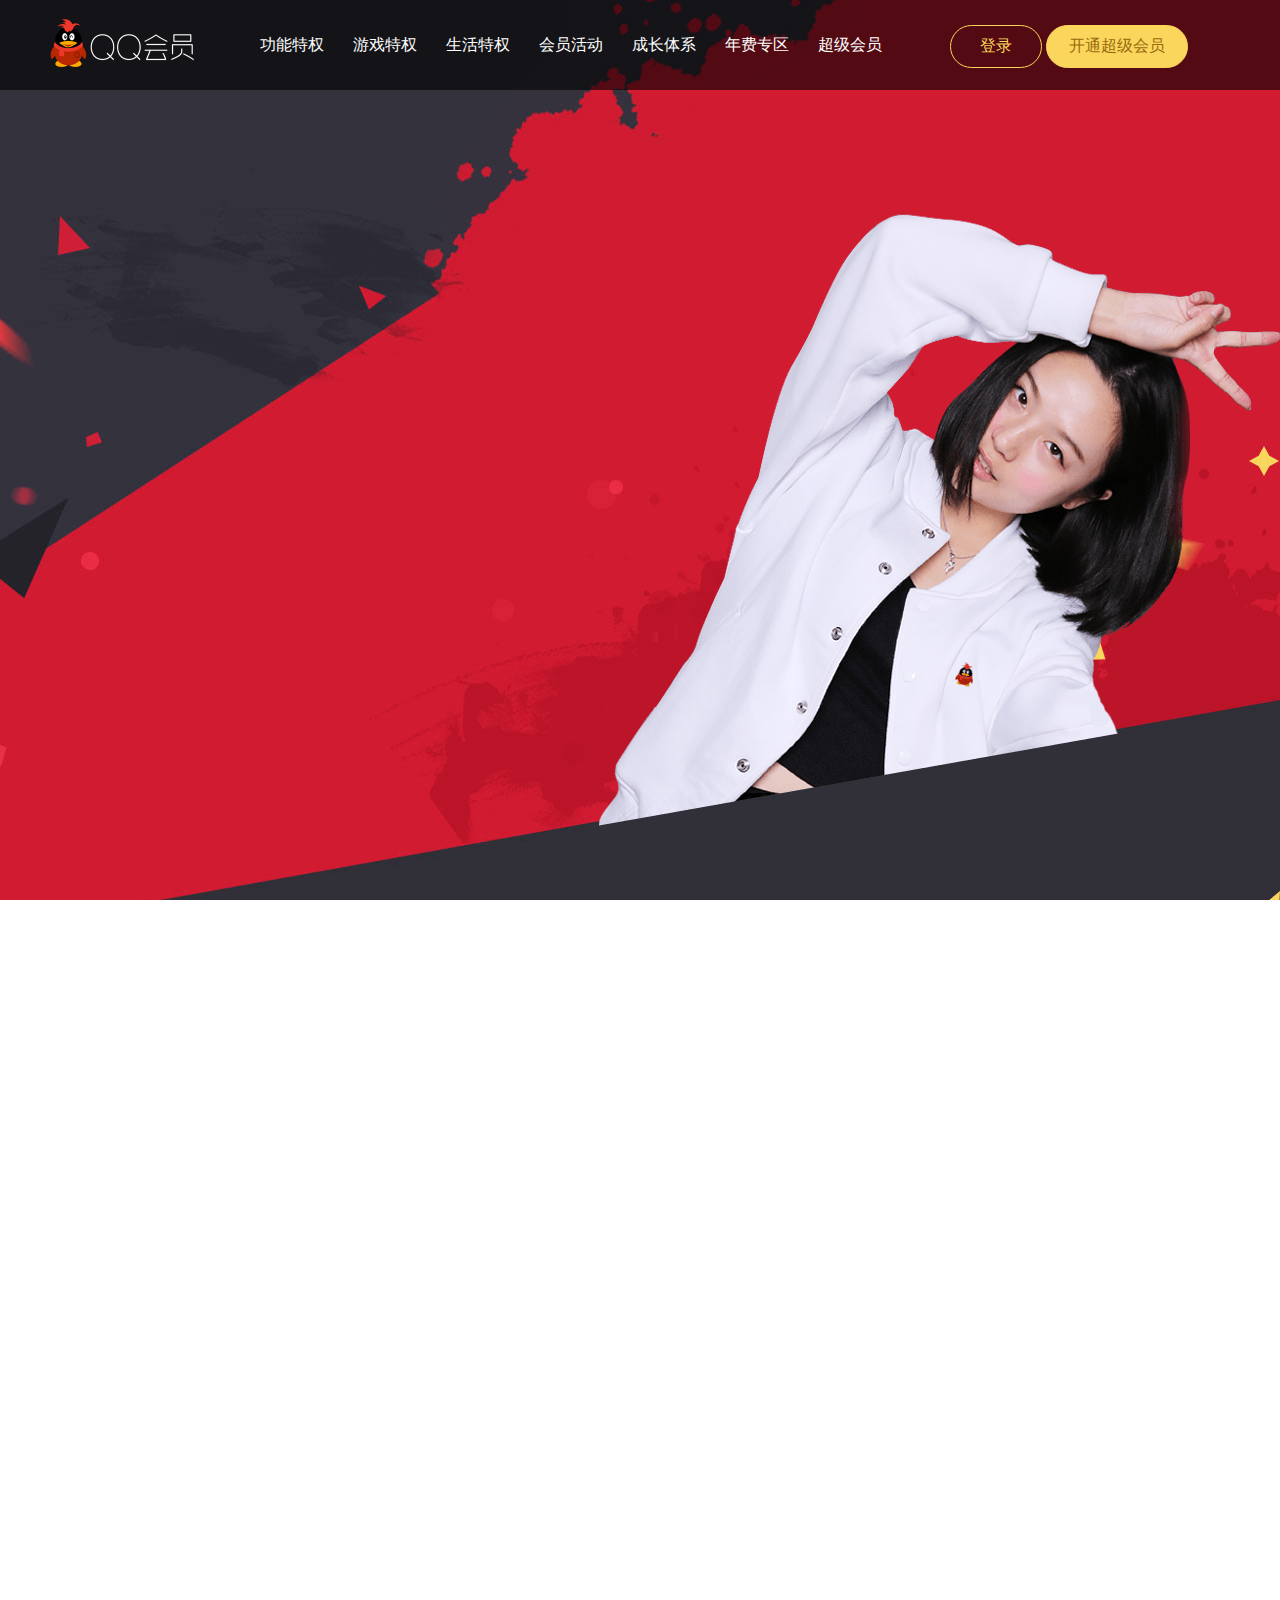
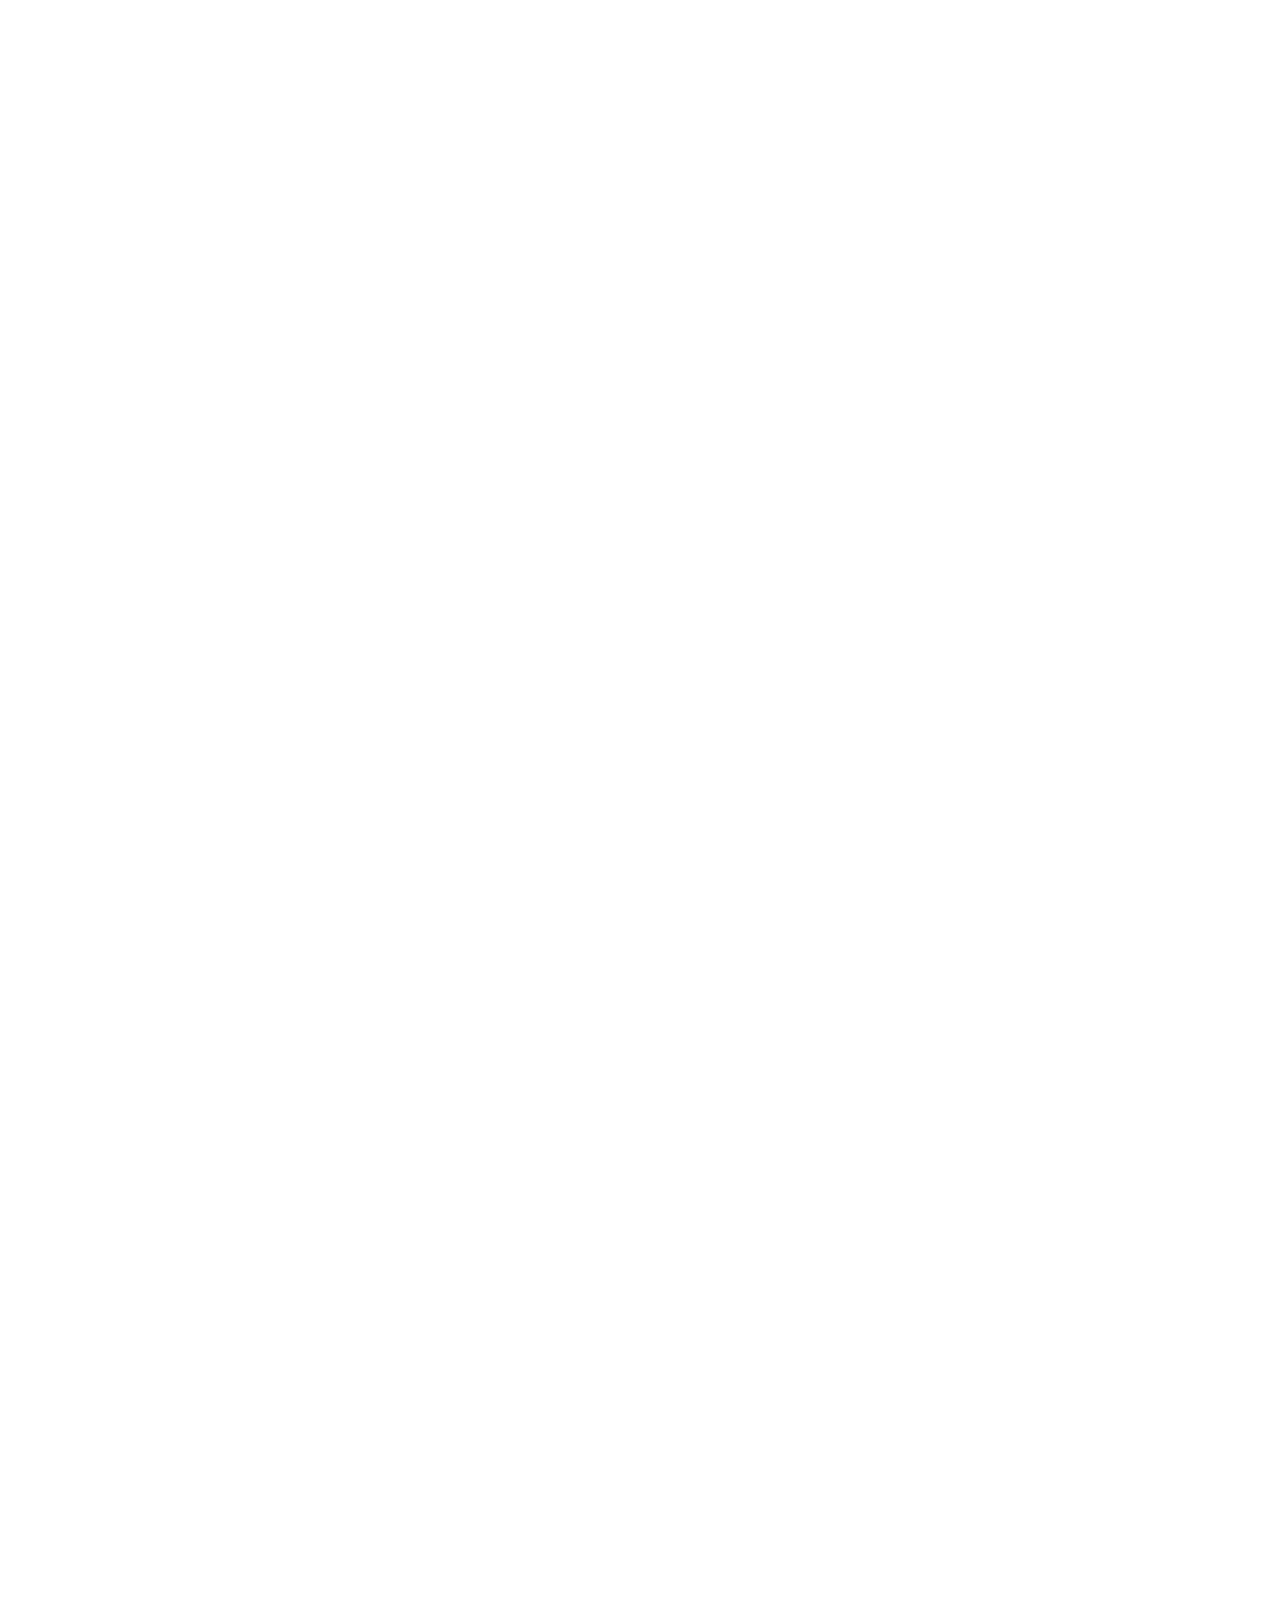
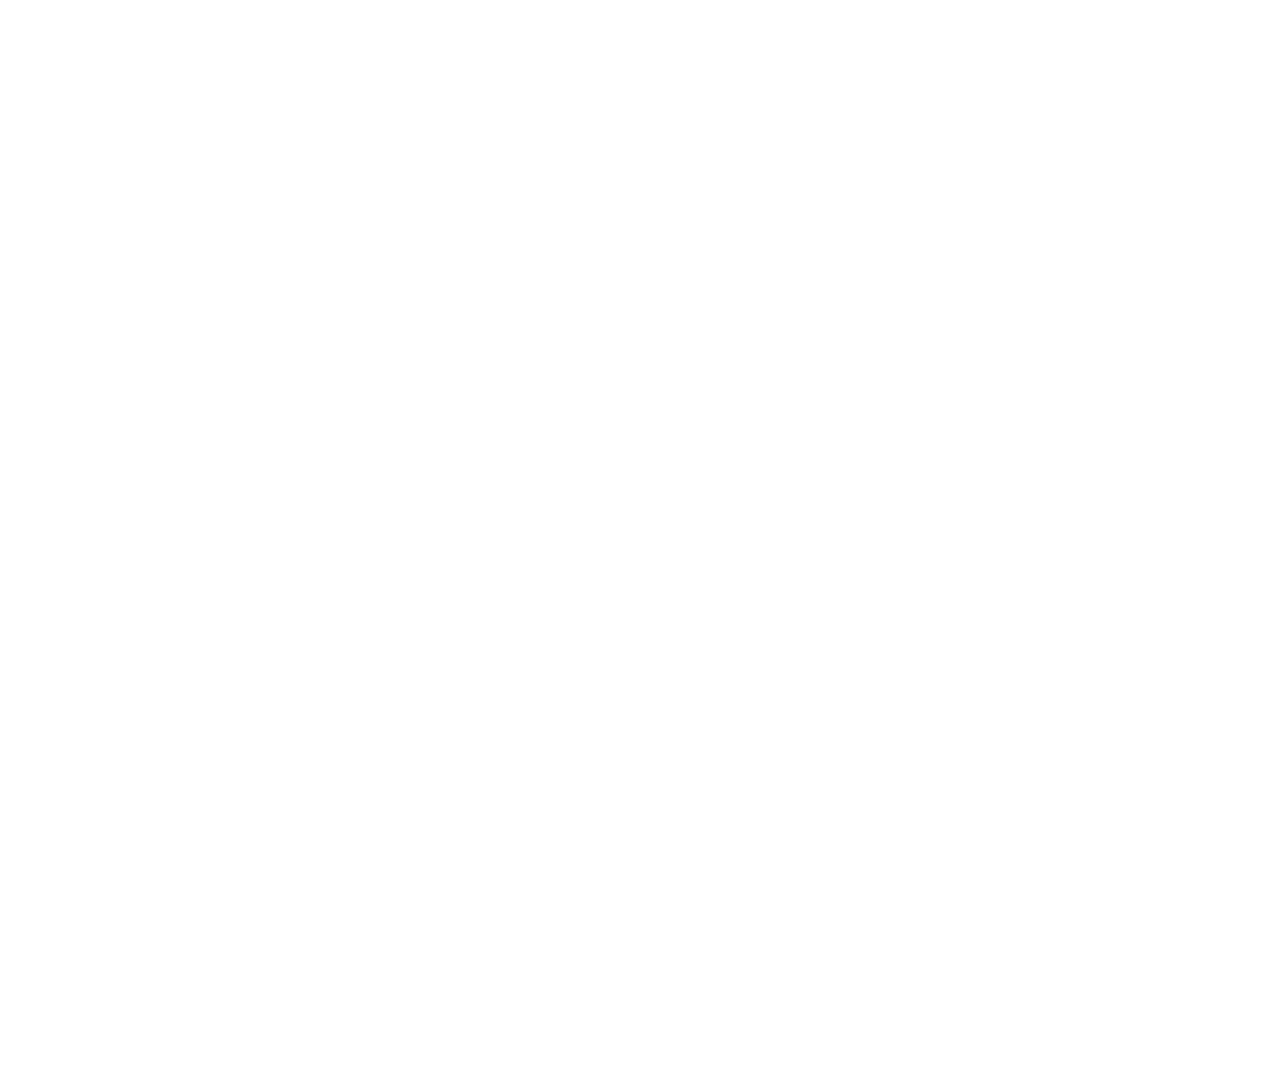
<file: index.html>
<!DOCTYPE html>
<html>
<head lang="en">
    <meta charset="UTF-8">
    <title>QQ会员编辑版</title>
    <link rel="stylesheet" href="own-style.css"/>
    <link rel="stylesheet" href="own-animation.css"/>
    <script src="js/index.js"></script>
</head>
<body>
<div class="wrap">
    <header class="nav-header">
        <div class="head-contain">
            <a href="#" class="top-logo"><img src="img/logo.png" alt=""/></a>
            <nav class="top-nav">
                <ul>
                    <li><a href="">功能特权</a></li>
                    <li><a href="">游戏特权</a></li>
                    <li><a href="">生活特权</a></li>
                    <li><a href="">会员活动</a></li>
                    <li><a href="">成长体系</a></li>
                    <li><a href="">年费专区</a></li>
                    <li><a href="">超级会员</a></li>
                </ul>
            </nav>
            </nav>
            <div class="top-right">
                <!--.top-right a:first-of-type{}-->
                <!--.top-right a:first-of-type:hover{}-->
                <a href="" >登录</a>
                <!--.top-last a:first-of-type{}-->
                <a href="" >开通超级会员</a>
            </div>
        </div>
    </header>
    <section class="index-wrap" id="slide">
        <!--第一屏-->
        <section class="sec1 current"> <!--加current让其刚打开页面就有动画效果-->
            <h1 class="sec1-title"><!--不做大多数--></h1>
            <p class="sec1-info"><!--QQ会员让我在二次元世界更加肆意挥洒个性--></p>
            <p class="sec1-vip">
                <a href="">开通会员</a>
                <a href="" class="super-vip">开通超级会员</a>
            </p>
            <div class="figure-1"></div><!--人物图片-->
        </section>
        <!--第二屏-->
        <section class="sec2">
            <a href="" class="screen-area">
                <span class="icon icon-feature"></span>
            </a>
            <div class="figure-2"></div>
            <div class="figure-list">
                <a href="" class="icon-1"></a>
                <a href="" class="icon-2"></a>
                <a href="" class="icon-3"></a>
                <a href="" class="icon-4"></a>
                <a href="" class="icon-5"></a>
                <a href="" class="icon-6"></a>
                <a href="" class="icon-7"></a>
                <a href="" class="icon-8"></a>
                <a href="" class="icon-9"></a>
            </div>
        </section>
        <!--第三屏-->
        <section class="sec3">
            <a href="" class="screen-area sec3-area">
                <span class="icon icon-game"></span>
            </a>
            <div class="figure-3"></div>
            <div class="figure-3-mask"></div>
            <div class="figure1-list">
                <span class="sec3-icon icon-monitor"></span>
                <span class="sec3-icon1 icon-character1"></span>
                <span class="sec3-icon1 icon-character2"></span>
                <span class="sec3-icon icon-character3"></span>
                <span class="sec3-icon icon-character4"></span>
                <span class="sec3-icon icon-character5"></span>
                <span class="sec3-icon1 icon-shine"></span>
                <span class="sec3-icon1 icon-car"></span>
                <span class="sec3-icon1 icon-flame"></span>
            </div>
            <div class="light"></div>
        </section>
        <!--第四屏-->
        <section class="sec4">
            <a href="" class="screen-area sec4-area">
                <span class="icon icon-life"></span>
            </a>
            <div class="figure-4"></div>
            <div class="figure-4-mask"></div>
            <div class="figure2-list">
                <span class="icon-watch"></span>
                <span class="icon-headset"></span>
                <span class="icon-shoe"></span>
                <span class="icon-glasses"></span>
                <span class="icon-bag"></span>
                <span class="icon-perfume"></span>
                <span class="icon-hat"></span>
                <span class="icon-dress"></span>
            </div>
        </section>
        <!--第五屏-->
        <section class="sec5">
            <a href="" class="screen-area sec5-area">
                <span class="icon icon-makeup"></span>
            </a>
            <div class="figure-5"></div>
            <div class="figure3-list">
                <span class="icon-bird"></span>
                <span class="icon-babyq"></span>
                <span class="icon-bear"></span>
                <span class="icon-qana"></span>
                <span class="icon-dialog1"></span>
                <span class="icon-dialog2"></span>
            </div>
        </section>
        <footer>
            <nav>
                <ul>
                    <li>
                        <a href="">
                            <!--footer nav li:nth-child(1) span:first-of-type{}-->
                            <span></span>
                            <span>官方手Q账号</span>
                        </a>
                    </li>
                    <li>
                        <a href="">
                            <!--footer nav li:nth-child(2) span:first-of-type{}-->
                            <span></span>
                            <span>官方微信账号</span>
                        </a>
                    </li>
                    <li>
                        <a href="">
                            <span></span>
                            <span>兑换中心</span>
                        </a>
                    </li>
                    <li>
                        <a href="">
                            <span></span>
                            <span>官方论坛</span>
                        </a>
                    </li>
                    <li>
                        <a href="">
                            <span></span>
                            <span>官方空间</span>
                        </a>
                    </li>
                    <li>
                        <a href="">
                            <span></span>
                            <span>官方微博</span>
                        </a>
                    </li>
                    <li>
                        <a href="">
                            <span></span>
                            <span>客服中心</span>
                        </a>
                    </li>
                </ul>
            </nav>
            <p>Copyright ? 1998 - 2015 Tencent .  All Rights Reserved</p>
            <P>腾讯公司 版权所有</p>
        </footer>
    </section>
</div>
</body>
</html>
</file>
<file: own-style.css>
*{
    margin: 0;
    padding: 0;
}
a {
    text-decoration:none;
}
html, body {   /*�ѹ���������*/
    height:100%;
    overflow:hidden;
}
.nav-header{
    position: absolute;
    width: 100%;
    z-index:99; /*��������Ϊ�м������.index-wrap > section��������Զ�λ ��Ϊ�Լ��Ǿ��Զ�λ����һ������Զ�λ���Ի��غϣ��ᱻ����*/
    height: 90px;
    left: 0;
    top: 0;
    background:rgba(0, 0, 0, .6);
}
.head-contain {
    width:1180px;
    height:90px;
    margin:0 auto;
    text-align:center;
}
.top-nav ul li,.top-right,.top-nav,.top-logo{
    display:inline-block;
}
.top-logo img{
    width: 145px;
    height: 90px;
}
.top-logo{
    height: 90px;
    float: left;
}
.top-nav ul li{
    list-style-type: none;
    height: 90px;
    line-height: 90px;
    padding-top:0 ;
    margin-top:0 ;
    padding-left: 25px;
}
.top-nav ul li a{
    color: white;
}
.top-nav ul li a:hover{
    color: red;
}
.top-nav{
    float: left;
    margin-left: 40px; ;
}
.top-right a:first-of-type{
    display: inline-block;
    border: 1px solid #fad65c;
    padding: 10px;
    width: 70px;
    border-radius: 40px;
    margin-top: 25px;
    margin-left: 25px;
    color: #fad65c;
}
.top-right a:first-of-type:hover{
    background-color: #fad65c;
    color: red;
}
.top-right a:last-of-type{
    display: inline-block;
    border: 1px solid #fad65c;
    padding: 10px;
    width: 120px;
    border-radius: 40px;
    margin-top: 25px;
    color: #986b0d;
    background-color: #fad65c;
}
.top-right a:last-of-type:hover{
    color: red;
    background:#fddc6c;
}
/*�м�����*/

.index-wrap > section {
    position:relative;
}
.index-wrap {   /*����� ������ ����Ч�� ���л�Ч��*/
    transition:transform ease 1s;
}
.screen-area {
    position:absolute;
    width:355px;
    height:175px;
    top:290px;
    left:50%;
    margin-left:-500px;
    background:url(img/sprites_index.png) no-repeat 0 -258px;
}
.icon {
    position:absolute;
    left:-130px;
    top:13px;
    width:130px;
    height:110px;
    background:url(img/sprites_index.png) no-repeat;
}
/**��һ��**/
.sec1 {
    height:834px;
    background:url(img/bg_1.jpg) no-repeat center top;
}
.sec1 .sec1-title {
    position:absolute;
    z-index:5;
    width:770px;
    line-height: 999px;
    overflow:hidden;
    height:265px;
    left: 50%; /*�ٷ�֮50�Ͳ��������ҳ�䶯����������Ŷ�������widthһ�����*/
    margin-left:-540px;
    top:175px;
    background:url(img/sprites_index.png) no-repeat;
}
.sec1 .sec1-info {
    position:absolute;
    z-index:5;
    width:424px;
    height:128px;
    left:50%;
    top:380px;
    margin-left:-525px;
    line-height:999;
    overflow:hidden;
    background:url(img/sprites_index.png) no-repeat -590px -268px;
}
.sec1 .sec1-vip {
    position:absolute;
    z-index:5;
    top:500px;
    left:50%;
    margin-left:-535px;
}
.sec1 .sec1-vip a {
    display:inline-block;
    margin-right:15px;
    border-radius:26px;
    height:50px;
    line-height:50px;
    font-size:20px;
    width:196px;
    text-align:center;
    border:2px #fbd74f solid;
    color:#fbd74f;
}
.sec1 .sec1-vip a:hover {
    background:#fbd74f;
    color:#9c701e;
}
.sec1 .sec1-vip .super-vip {
    background:#fbd74f;
    color:#9c701e;
}
.sec1 .sec1-vip .super-vip:hover {
    background:#fee588;
    border-color:#fee588;
}
.sec1 .figure-1 {
    position:absolute;
    width:720px;
    height:656px;
    left:45%;
    top:170px;
    background:url(img/figure_1.png) no-repeat 100% 17px;
}

.sec1 .figure-1:after {/*����һ������*/
    content:'';
    display:block;
    position:absolute;
    width:25px;
    height:25px;
    left:394px;
    top:188px;
    z-index:5;
    background:url(img/sprites_index.png) no-repeat -526px -450px;
}

/**�ڶ���**/
.sec2 {
    height:820px;
    background:url(img/bg_2.jpg) no-repeat center top;
}
.sec2 .icon-feature {
    background-position:-685px -450px;
}
.sec2 .figure-2 {
    position:absolute;
    z-index:5;
    width:720px;
    height:897px;
    left:45%;
    top:-66px;
    background:url(img/figure_2.png) no-repeat -427px 155px;
}
.figure-list a {
    position:absolute;
    z-index:5;
    width:100px;
    height:100px;
    left:50%;
    background:url(img/sprites_function_feature.png) no-repeat;
}

.figure-list a.icon-1 {
    background-position:0 0;
    top:595px;
    margin-left:100px;
}
.figure-list a.icon-2 {
    background-position:0 -110px;
    top:595px;
    margin-left:330px;
}
.figure-list a.icon-3 {
    background-position:0 -220px;
    top:500px;
    margin-left:500px;
}
.figure-list a.icon-4 {
    background-position:0 -330px;
    top:365px;
    margin-left:420px;
}
.figure-list a.icon-5 {
    z-index: 1;
    background-position:0 -440px;
    top:305px;
    margin-left:250px;
}
.figure-list a.icon-6 {
    z-index: 1;
    background-position:0 -550px;
    top:313px;
    margin-left:90px;
}
.figure-list a.icon-7 {
     background-position:0 -660px;
     top:350px;
     margin-left:-70px;
 }
.figure-list a.icon-8 {
      background-position:0 -770px;
      top:450px;
      margin-left:-170px;
  }
.figure-list a.icon-9 {
    background-position:0 -880px;
    top:545px;
    margin-left:-90px;
}


/**������**/
.sec3 {
    height:779px;
    background:url(img/bg_3.jpg) no-repeat center top;
}
.sec3 .sec3-area {
    background-position:0 -450px;
}
.sec3 .icon-game {
    background-position:-685px -570px;
}
.figure-3 {
    position:absolute;
    width:527px;
    height:758px;
    left:55%;
    top:2px;
    z-index:4;
    background:url(img/figure_3.png) no-repeat -666px 100px
}
.figure-3-mask {
    position:absolute;
    left:50%;
    bottom:17px;
    margin-left:100px;
    width:600px;
    height:156px;
    z-index:5;
    background:url(img/bg_3_mask.png) no-repeat;
}
.figure1-list span {
    display:block;
    position:absolute;
    left:55%;
    z-index:5;
}
.figure1-list .sec3-icon {
    background:url(img/sprites_game_feature.png) no-repeat;
}
.figure1-list .sec3-icon1 {
    background:url(img/sprites_game_feature2.png) no-repeat;
}
.figure1-list .icon-monitor {
    width:335px;
    height:300px;
    z-index:6;
    margin-left:-226px;
    top:494px;
}
.figure1-list .icon-character1 {
    width:237px;
    height:285px;
    margin-left:-299px;
    top:380px;
    background-position:-204px -33px;
}
.figure1-list .icon-character2 {
    width:191px;
    height:382px;
    margin-left:-188px;
    top:295px;
    background-position:-426px 0;
}
.figure1-list .icon-character3 {
    width:260px;
    height:385px;
    z-index:4;
    margin-left:-165px;
    top:187px;
    background-position:-382px -227px;
}
.figure1-list .icon-character4 {
    width:337px;
    height:369px;
    margin-left:-120px;
    top:220px;
    background-position:0 -305px;
}
.figure1-list .icon-character5 {
    width:193px;
    height:162px;
    margin-left:70px;
    top:500px;
    background-position:-413px -30px;
}
.figure1-list .icon-shine {
    width:407px;
    height:355px;
    margin-left:-224px;
    top:332px;
    background-position:10px -389px;
}
.figure1-list .icon-car {
    width:147px;
    height:82px;
    margin-left:455px;
    top:627px;
    background-position:0 0;
}
.figure1-list .icon-flame {
    width:207px;
    height:159px;
    z-index:4;
    margin-left:375px;
    top:564px;
    background-position:0 -102px;
}
.sec3 .light {
    position:absolute;
    z-index:10;
    width:1173px;
    height:604px;
    left:50%;
    top:165px;
    margin-left:-400px;
    background:url(img/sprites_decoration2.png) no-repeat;
}
/**������**/
.sec4 {
    height:818px;
    background:url(img/bg_4.jpg) no-repeat center top;
}
.sec4 .sec4-area {
    background-position:0 -625px;
}
.sec4 .icon-life {
    background-position:-685px -690px;
}
.sec4 .figure-4 {
    position:absolute;
    left:45%;
    top:-35px;
    width:700px;
    height:864px;
    z-index:5;
    background:url(img/figure_4.png) no-repeat -562px 160px;
}
.sec4 .figure-4-mask {
    position:absolute;
    left:50%;
    bottom:-13px;
    margin-left:-115px;
    width:750px;
    height:150px;
    z-index:5;
    background:url(img/bg_4_mask.png) no-repeat;
}
.sec4 .figure2-list {
    position:absolute;
    width:875px;
    height:693px;
    top:92px;
    z-index:5;
    left:50%;
    margin-left:-196px;
}
.figure2-list span {
    display:block;
    position:absolute;
    z-index:5;
    width:150px;
    height:150px;
    background:url(img/sprites_life_feature.png) no-repeat;
}
.sec4 .icon-watch {
    top:-10px;
    left:225px;
    z-index:4;
    background-position:0 -150px;
}
.sec4 .icon-headset {
    top:45px;
    left:60px;
    z-index:4;
    background-position:0 0;
}
.sec4 .icon-shoe {
    top:370px;
    left:-25px;
    z-index:4;
    background-position:0 -300px;
}
.sec4 .icon-glasses {
    top:525px;
    left:200px;
    background-position:0 -750px;
}
.sec4 .icon-bag {
    top:540px;
    left:500px;
    background-position:0 -900px;
}
.sec4 .icon-perfume {
    top:415px;
    left:690px;
    background-position:0 -1050px;
}
.sec4 .icon-hat {
    top:200px;
    left:700px;
    z-index:4;
    background-position:0 -600px;
}
.sec4 .icon-dress {
    top:45px;
    left:600px;
    z-index:1;
    background-position:0 -450px;
}

/**������**/
.sec5 {
    height:749px;
    background:url(img/bg_5.jpg) no-repeat center top;
}
.sec5-area {
    background-position:0 -820px;
}
.sec5 .icon-makeup {
    background-position:-685px -810px;
}
.figure-5 {
    position:absolute;
    left:50%;
    top:60px;
    width:570px;
    height:690px;
    z-index:5;
    background:url(img/figure_5.png) no-repeat;
}
.figure3-list span {
    position:absolute;
    left:50%;
    z-index:5;
    background:url(img/sprites_makeup_feature.png) no-repeat;
}
.figure3-list .icon-bird {
    width:100px;
    height:110px;
    top:247px;
    margin-left:375px;
}
.figure3-list .icon-babyq {
    width:138px;
    height:134px;
    top:595px;
    margin-left:470px;
    background-position:0 -121px;
}
.figure3-list .icon-bear {
    width:160px;
    height:210px;
    top:480px;
    margin-left:-95px;
    background-position:0 -400px;
}
.figure3-list .icon-qana {
    width:138px;
    height:130px;
    top:590px;
    margin-left:-210px;
    background-position:0 -271px;
}
.figure3-list .icon-dialog1 {
    width:190px;
    height:90px;
    top:400px;
    margin-left:50px;
    background-position:0 -626px;
}
.figure3-list .icon-dialog2 {
    width:285px;
    height:85px;
    top:500px;
    margin-left:300px;
    background-position:0 -740px;
}

/*�ײ�*/
footer {
    background:#302f37;
    text-align:center;
    height:280px;
}
footer li{
    margin:40px 5px;
    font-size:14px;
    display: inline-block;
}
footer nav li span:first-of-type{
    display:block; /*�鼶Ԫ�ز��ܲ屳��ͼ*/
    color:#7e7e7e;
    padding-top:85px;
    background:url(img/sprites_footer.png) no-repeat;
    width: 70px;
}
footer nav li a{
    color: white;
    margin-left: 25px;
    display: inline-block;
    width: 90px;
    text-align: center;
}
footer nav li span:last-child:hover{
    color: red;
}
footer nav li:nth-child(1) span:first-of-type{
    background-position: -5px 0;
}
footer nav li:nth-child(1) span:first-of-type:hover {
    background-position: -105px 0;
}
footer nav li:nth-child(2) span:first-of-type {
    background-position:0px -100px;
}
footer nav li:nth-child(2) span:first-of-type:hover {
    background-position:-100px -100px;
}
footer nav li:nth-child(3) span:first-of-type{
    background-position: -5px -200px;
}
footer nav li:nth-child(3) span:first-of-type:hover {
    background-position:-105px -200px;
}
footer nav li:nth-child(4) span:first-of-type{
    background-position:-5px -300px;
}
footer nav li:nth-child(4) span:first-of-type:hover {
    background-position:-105px -300px;
}
footer nav li:nth-child(5) span:first-of-type{
    background-position:-5px -400px;
}
footer nav li:nth-child(5) span:first-of-type:hover {
    background-position:-105px -400px;
}
footer nav li:nth-child(6) span:first-of-type{
    background-position:-5px -500px;
}
footer nav li:nth-child(6) span:first-of-type:hover {
    background-position:-105px -500px;
}
footer nav li:nth-child(7) span:first-of-type {
    background-position:-5px -600px;
}
footer nav li:nth-child(7) span:first-of-type:hover {
    background-position:-105px -600px;
}
footer p {
    font-size:12px;
    line-height:1.8;
    color:#9d9d9d;
}
</file>
<file: own-animation.css>
.screen-area { /*��ʼ�� .iconҲ��̳�*/   /*��ʼ����Ϊ�˲����Ǹ�������ɾ������ʵ*/
    opacity: 0;
}
/*��������*/
@keyframes fadeInUp {
    0%{
        transform: translateY(100px);
        opacity: 0;
    }
    100%{
        transform: translateY(0);
        opacity: 1;
    }
}
.current .screen-area {    /*���ö���ǰ�涼Ҫ��.current ��Ϊ�ڻ���һ�� ��Ҫˢ��һ�ζ���*/
    animation: fadeInUp 1s ease  forwards;
}
.current .sec1-info {
    animation: fadeInUp 1s ease 0.5s both;
}
.current .sec1-vip {
    animation: fadeInUp 1s ease 0.5s both;
}

/*��ߵ�Сͼ����ת*/
@keyframes rollToRight {
    0%{
        transform: translateX(-100px) rotate(-100deg);
        opacity: 0;
    }
    100%{
        transform: translateX(0px) rotate(0deg);
        opacity: 1;
    }
}
.current .icon{
    animation: rollToRight 1s ease  forwards;
}

/*��һ��*/
.sec1 {  /*.sec1-title��Ϊ�Ի���3D����Ҫ�������*/
    perspective:1000px;
}
.sec1-info {
    opacity: 0;
}
.sec1-vip {
    opacity: 0;
}
.sec1-title{
    opacity: 0;
}
.sec1 .figure-1:after {
    transform: scale(0);
}
/*����*/
@keyframes firstIn{ /*����������⼸���ֵĶ���*/
    0%{
        opacity: 0;
        transform: translateZ(800px);
    }
    100%{
        opacity: 1;
        transform: translateZ(0px));
    }
}
.current .sec1-title{
     animation: firstIn 1s ease forwards;
}
@keyframes flash{
    0%{
        transform: scale(0);
    }
    100%{
        transform: scale(1);
    }
}
.figure-1:after {
    animation:flash 1s ease infinite;
}

/**�ڶ���**/

.figure-list a.icon-2 {
    transform:scale(1.3);
}
.figure-list a.icon-4 {
    transform:scale(0.8);
}
.figure-list a.icon-5 {
    transform:scale(0.6);
}
.figure-list a.icon-6 {
    transform:scale(0.4);
}
.figure-list a.icon-7 {
    transform:scale(0.5);
}
.figure-list a.icon-8 {
    transform:scale(0.6);
}
.figure-list a.icon-9 {
     transform:scale(0.7);
 }

/*����*/
/*Χ�����˵�Сͼ��*/
@keyframes icon1 { /*֮ǰ��z-indexΪ1 ��Ϊ������ĺ��棬�����z-indexΪ5*/
    0% {  z-index: 5;  transform: translate(0,0);  }
    25%{  z-index: 5;  transform: translate(230px,0)        scale(1.3);  }
    50%{  z-index: 5;  transform: translate(400px,-95px)    scale(1);    }
    75%{  z-index: 1;  transform: translate(320px,-230px)   scale(0.8);  }
    100%{ z-index: 1;  transform: translate(151px,-289px)   scale(0.6);  }
}
@keyframes icon2 { /*֮ǰ��z-indexΪ1 ��Ϊ������ĺ��棬�����z-indexΪ5*/
    0% {  z-index: 5;  transform: translate(0,0)            scale(1.3);  }
    25%{  z-index: 5;  transform: translate(190px,-95)      scale(1);    }
    50%{  z-index: 5;  transform: translate(140px,-230px)   scale(0.8);  }
    75%{  z-index: 1;  transform: translate(-29px,-310px)   scale(0.6);  }
    100%{ z-index: 1;  transform: translate(-240px,-282px)  scale(0.4);  }
}
@keyframes icon3 {
    0% {  transform: translate(0,0); }
    25%{  transform: translate(-80px,-135px)                scale(0.8);  }
    50%{  z-index: 1;  transform: translate(-250px,-194px)  scale(0.6);  }
    75%{  z-index: 1;  transform: translate(-410px,-187px)  scale(0.4);  }
    100%{ z-index: 5;  transform: translate(-570px,-150px)  scale(0.5);  }
}
@keyframes icon4 {
    0% {  transform: translate(0,0)                         scale(0.8)   }
    25%{  transform: translate(-168px,-59px)                scale(0.6);  }
    50%{  z-index: 1;  transform: translate(-330px,-52px)   scale(0.4);  }
    75%{  z-index: 1;  transform: translate(-490px,-15px)   scale(0.5);  }
    100%{ z-index: 5;  transform: translate(-590px,85px)    scale(0.6);  }
}
@keyframes icon5 {
    0% {  transform: translate(0,0)                         scale(0.6)   }
    25%{  z-index: 1;  transform: translate(-160px,7px)     scale(0.4);  }
    50%{  z-index: 5;  transform: translate(-320px,44px)    scale(0.5);  }
    75%{  z-index: 5;  transform: translate(-420px,144px)   scale(0.6);  }
    100%{ z-index: 5;  transform: translate(-340px,239px)   scale(0.7);  }
}
@keyframes icon6 {
    0% {  transform: translate(0,0)                         scale(0.4)   }
    25%{  z-index: 1;  transform: translate(-160px,37px)    scale(0.5);  }
    50%{  z-index: 5;  transform: translate(-260px,137px)   scale(0.6);  }
    75%{  z-index: 5;  transform: translate(-180px,232px)   scale(0.7);  }
    100%{ z-index: 5;  transform: translate(10px,282px); }
}
@keyframes icon7 {
    0% {  transform: translate(0,0)                         scale(0.5);  }
    25%{  transform: translate(-100px,100px)                scale(0.6);  }
    50%{  transform: translate(-20px,195px)                 scale(0.7);  }
    75%{  transform: translate(170px,245px)                 scale(1);    }
    100%{ transform: translate(400px,245px)                 scale(1.3);  }
}
@keyframes icon8 {
    0% {  transform: translate(0,0)                         scale(0.6);  }
    25%{  transform: translate(80px,96px)                   scale(0.7);  }
    50%{  transform: translate(270px,145px)                 scale(1);    }
    75%{  transform: translate(500px,145px)                 scale(1.3);  }
    100%{ transform: translate(670px,51px);   }
}
@keyframes icon9 {
    0% {  z-index: 5;  transform: translate(0,0)            scale(0.7);  }
    25%{  z-index: 5;  transform: translate(198px,58px)     scale(1);    }
    50%{  z-index: 5;  transform: translate(420px,50px)     scale(1.3);  }
    75%{  z-index: 5;  transform: translate(590px,-45px)    scale(1);    }
    100%{ z-index: 1;  transform: translate(510px,-180px)   scale(0.8);  }
}
.figure-list .icon-1{  /*�������infinite ��Ҫ�ĳ�.current .figure-list .icon-1*/
    animation: icon1 1s linear infinite;
}
.figure-list .icon-2{
    animation: icon2 1s linear infinite;
}
.figure-list .icon-3{
    animation: icon3 1s linear infinite;
}
.figure-list .icon-4{
    animation: icon4 1s linear infinite;
}
.figure-list .icon-5{
    animation: icon5 1s linear infinite;
}
.figure-list .icon-6{
    animation: icon6 1s linear infinite;
}
.figure-list .icon-7{
     animation: icon7 1s linear infinite;
}
.figure-list .icon-8{
    animation: icon8 1s linear infinite;
}
.figure-list .icon-9{
    animation: icon9 1s linear infinite;
}

/**������**/
.sec3{
    perspective:1000px; /*��С����3DЧ��*/
}
.figure1-list span {
    transform-origin:center center;
}
.figure1-list .sec3-icon {
     opacity:0;
 }
.figure1-list .sec3-icon1 {
    opacity:0;
}
.sec3 .light {
    opacity:0
}
/*������*/
@keyframes com-animation{
    0%{
        opacity: 0;
    }
    100%{
        opacity: 1;
    }
}
/*���ԣ�������Ļ�Ĺ��ߣ���������Ļ���*/
.current .icon-monitor,.icon-shine,.icon-flame{
    animation: com-animation 1s linear both;
}
/*�ܶ������ͼ��*/
.current .light{
    animation: com-animation 1s 0.5s linear both;
}
/*����*/
@keyframes car-animation{
    0%{
        opacity: 0;
        transform:translateZ(-50px);
    }
    100%{
        opacity: 1;
        transform:translateZ(0px);
    }
}
.current .figure1-list .icon-car{
    animation: car-animation 1s ease both;
}

/*��Ϸ����*/
@keyframes icon-animation{
     0%{
         opacity: 0;
         transform:translateY(0px);
     }
     100%{
         opacity: 1;
         transform:translateY(-20px);
     }
 }
@keyframes icon5-animation{
    0%{
        opacity: 0;
        transform:translateX(-20px);
    }
    100%{
        opacity: 1;
        transform:translateX(10px);
    }
}
.current .icon-character1{
    animation: icon-animation 1s 0.5s linear both;
}
.current .icon-character2{
    animation: icon-animation 1s 0.3s linear both;
}
.current .icon-character3{
    animation: icon-animation 1s 0.3s linear both;
}
.current .icon-character4{
    animation: icon-animation 1s 0.5s linear both;
}
.current .icon-character5{
    animation: icon5-animation 1s 0.3s linear both;
}

/**������**/
.figure2-list { /* ��ʼ�� */
    transform:rotate(-10deg) scale(0);
}
/*����*/
@keyframes list-animation{
     0%{
         transform:rotate(-10deg) scale(0.9);

     }
     100%{
         transform:rotate(0deg) scale(1);
     }
}
.current .figure2-list {
    animation: list-animation 1s linear both;
}
@keyframes list-child-animation{
    0%{
       transform: translate(0px,0px);
    }
    25%{
        transform: translate(0px,1px);
    }
    50%{
        transform: translate(1px,0px);
    }
    100%{
        transform: translate(0px,0px);
    }
}

.sec4 .figure2-list span{
    animation: list-child-animation 1s linear infinite alternate;
}

/**������**/
.figure3-list span {
    opacity:0;
}
/*����*/
@keyframes bird-animation{
    0%{
        opacity:0;
        transform:translateY(20px);
    }
    100%{
        opacity:1;
        transform:translateY(0px);
    }
}
.current .figure3-list .icon-bird{
    animation:bird-animation 1s linear both;
}
@keyframes dialog2-animation{
    0%{
        opacity:0;
    }
    33%{
        opacity:1;
        transform:scale(1.05);
    }
    66%{
        opacity:1;
        transform:scale(0.95);
    }
    100%{
        opacity:1;
        transform:scale(1);
    }
}
.current .icon-dialog2{
    animation:dialog2-animation 1s linear alternate both;
}

@keyframes dialog1-animation{
    0%{
        opacity:0;
    }
    50%{
        opacity:1;
        transform:scale(1.05);
    }
    100%{
        opacity:1;
        transform:scale(1);
    }
}
.current .icon-dialog1{
    animation:dialog1-animation 0.5s linear  both;
}

@keyframes bear-animation{
    0%{
        opacity:1;
        transform:translateX(0px);
    }
    50%{
        transform:translateX(10px);
        opacity:1;
    }
    100%{
        opacity:1;
        transform:translateX(0px);
    }
}

.current .icon-bear,.icon-babyq{
    animation:bear-animation 0.5s linear alternate both;
}

@keyframes qana-animation{
    0%{
        opacity:1;
        transform:translateX(0px);
    }
    33%{
        opacity:1;
        transform:translateX(10px);
    }
    66%{
        opacity:1;
        transform:translateX(-10px);
    }
    100%{
        opacity:1;
        transform:translateX(0px);
    }
}
.current .icon-qana{
    animation:qana-animation 1s linear alternate both;
}
</file>
